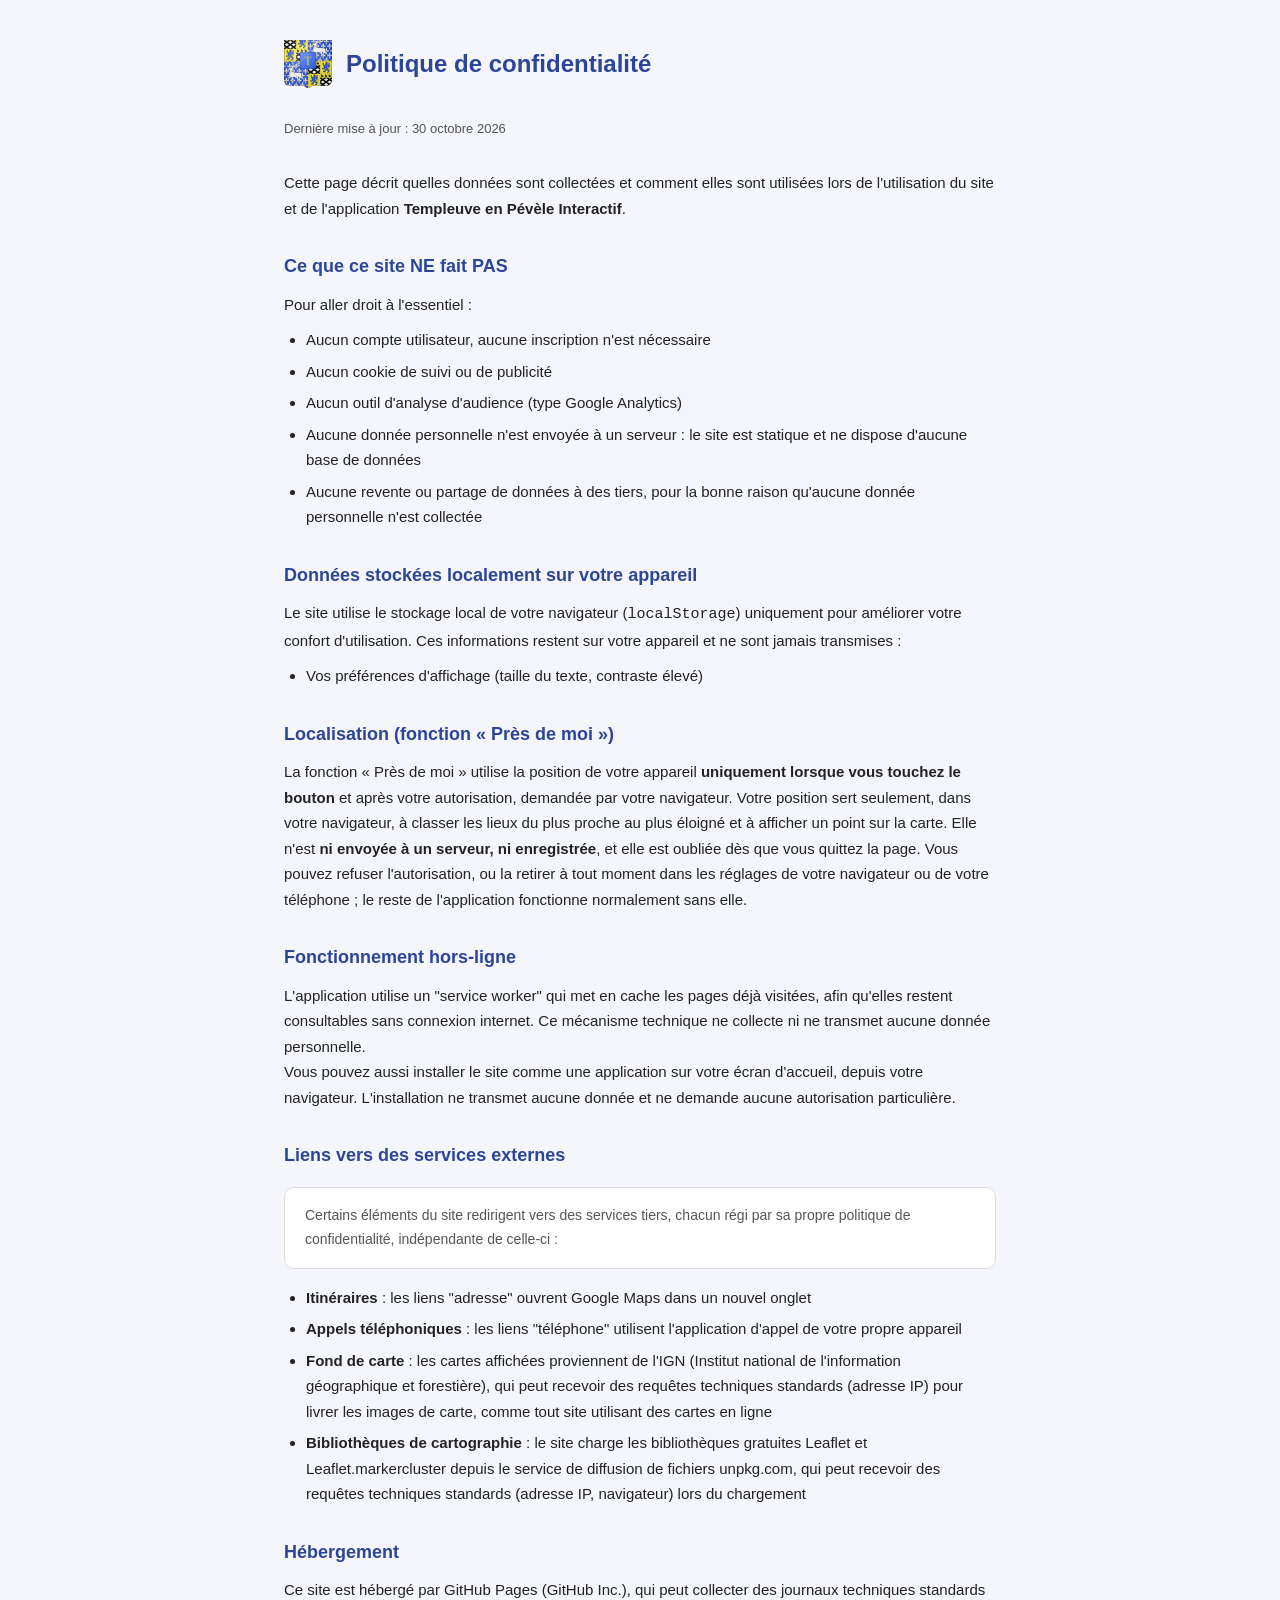
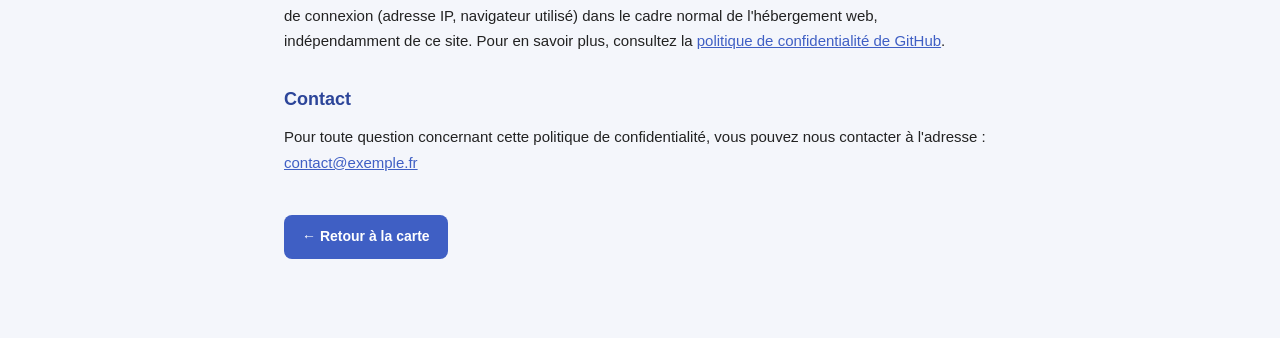
<file: confidentialite.html>
<!DOCTYPE html>
<html lang="fr">

<head>

    <meta charset="UTF-8">
    <meta name="viewport" content="width=device-width, initial-scale=1.0">

    <title>Politique de confidentialité — Templeuve en Pévèle Interactif</title>

    <link rel="icon" type="image/svg+xml" href="assets/favicon.svg">
    <link rel="alternate icon" href="assets/favicon-32.png">

    <style>

        :root{
            --couleur-principale: #3f5fc4;
            --couleur-principale-fonce: #2c4599;
            --couleur-texte: #222222;
            --couleur-texte-att: #555555;
            --couleur-fond: #f4f6fb;
            --couleur-bordure: #dddddd;
        }

        *{
            margin:0;
            padding:0;
            box-sizing:border-box;
        }

        body{
            font-family:"Segoe UI", Arial, sans-serif;
            background:var(--couleur-fond);
            color:var(--couleur-texte);
            line-height:1.7;
        }

        .conteneur{
            max-width:760px;
            margin:0 auto;
            padding:40px 24px 80px;
        }

        header{
            display:flex;
            align-items:center;
            gap:14px;
            margin-bottom:30px;
        }

        header img{
            width:48px;
            height:48px;
        }

        h1{
            color:var(--couleur-principale-fonce);
            font-size:24px;
        }

        .maj{
            color:var(--couleur-texte-att);
            font-size:13px;
            margin-bottom:30px;
        }

        h2{
            color:var(--couleur-principale-fonce);
            font-size:18px;
            margin:30px 0 10px;
        }

        p, li{
            color:var(--couleur-texte);
            font-size:15px;
        }

        ul{
            margin:10px 0 10px 22px;
        }

        li{
            margin-bottom:6px;
        }

        a{
            color:var(--couleur-principale);
        }

        .retour{
            display:inline-block;
            margin-top:40px;
            padding:10px 18px;
            background:var(--couleur-principale);
            color:white;
            text-decoration:none;
            border-radius:8px;
            font-weight:bold;
            font-size:14px;
        }

        .retour:hover{
            background:var(--couleur-principale-fonce);
        }

        .encart{
            background:white;
            border:1px solid var(--couleur-bordure);
            border-radius:10px;
            padding:16px 20px;
            margin:16px 0;
            font-size:14px;
            color:var(--couleur-texte-att);
        }

    </style>

</head>

<body>

<div class="conteneur">

    <header>
        <img src="assets/blason-96.png" alt="Blason de Templeuve">
        <h1>Politique de confidentialité</h1>
    </header>

    <p class="maj">Dernière mise à jour : 30 octobre 2026</p>

    <p>
        Cette page décrit quelles données sont collectées et comment elles
        sont utilisées lors de l'utilisation du site et de l'application
        <strong>Templeuve en Pévèle Interactif</strong>.
    </p>

    <h2>Ce que ce site NE fait PAS</h2>

    <p>Pour aller droit à l'essentiel :</p>

    <ul>
        <li>Aucun compte utilisateur, aucune inscription n'est nécessaire</li>
        <li>Aucun cookie de suivi ou de publicité</li>
        <li>Aucun outil d'analyse d'audience (type Google Analytics)</li>
        <li>Aucune donnée personnelle n'est envoyée à un serveur : le site
            est statique et ne dispose d'aucune base de données</li>
        <li>Aucune revente ou partage de données à des tiers, pour la
            bonne raison qu'aucune donnée personnelle n'est collectée</li>
    </ul>

    <h2>Données stockées localement sur votre appareil</h2>

    <p>
        Le site utilise le stockage local de votre navigateur
        (<code>localStorage</code>) uniquement pour améliorer votre confort
        d'utilisation. Ces informations restent sur votre appareil et ne
        sont jamais transmises :
    </p>

    <ul>
        <li>Vos préférences d'affichage (taille du texte, contraste élevé)</li>
    </ul>

    <h2>Localisation (fonction « Près de moi »)</h2>

    <p>
        La fonction « Près de moi » utilise la position de votre appareil
        <strong>uniquement lorsque vous touchez le bouton</strong> et après
        votre autorisation, demandée par votre navigateur. Votre position
        sert seulement, dans votre navigateur, à classer les lieux du plus
        proche au plus éloigné et à afficher un point sur la carte. Elle
        n'est <strong>ni envoyée à un serveur, ni enregistrée</strong>, et
        elle est oubliée dès que vous quittez la page. Vous pouvez refuser
        l'autorisation, ou la retirer à tout moment dans les réglages de
        votre navigateur ou de votre téléphone ; le reste de l'application
        fonctionne normalement sans elle.
    </p>

    <h2>Fonctionnement hors-ligne</h2>

    <p>
        L'application utilise un "service worker" qui met en cache les
        pages déjà visitées, afin qu'elles restent consultables sans
        connexion internet. Ce mécanisme technique ne collecte ni ne
        transmet aucune donnée personnelle.
    </p>

    <p>
        Vous pouvez aussi installer le site comme une application sur votre
        écran d'accueil, depuis votre navigateur. L'installation ne transmet
        aucune donnée et ne demande aucune autorisation particulière.
    </p>

    <h2>Liens vers des services externes</h2>

    <div class="encart">
        Certains éléments du site redirigent vers des services tiers,
        chacun régi par sa propre politique de confidentialité,
        indépendante de celle-ci :
    </div>

    <ul>
        <li><strong>Itinéraires</strong> : les liens "adresse" ouvrent
            Google Maps dans un nouvel onglet</li>
        <li><strong>Appels téléphoniques</strong> : les liens "téléphone"
            utilisent l'application d'appel de votre propre appareil</li>
        <li><strong>Fond de carte</strong> : les cartes affichées
            proviennent de l'IGN (Institut national de l'information
            géographique et forestière), qui peut recevoir des requêtes
            techniques standards (adresse IP) pour livrer les images de
            carte, comme tout site utilisant des cartes en ligne</li>
        <li><strong>Bibliothèques de cartographie</strong> : le site charge
            les bibliothèques gratuites Leaflet et Leaflet.markercluster
            depuis le service de diffusion de fichiers unpkg.com, qui peut
            recevoir des requêtes techniques standards (adresse IP,
            navigateur) lors du chargement</li>
    </ul>

    <h2>Hébergement</h2>

    <p>
        Ce site est hébergé par GitHub Pages (GitHub Inc.), qui peut
        collecter des journaux techniques standards de connexion
        (adresse IP, navigateur utilisé) dans le cadre normal de
        l'hébergement web, indépendamment de ce site. Pour en savoir
        plus, consultez la
        <a href="https://docs.github.com/en/site-policy/privacy-policies/github-general-privacy-statement" target="_blank" rel="noopener noreferrer">politique de confidentialité de GitHub</a>.
    </p>

    <h2>Contact</h2>

    <p>
        Pour toute question concernant cette politique de confidentialité,
        vous pouvez nous contacter à l'adresse :
        <!-- METS ICI UNE VRAIE ADRESSE DE CONTACT -->
        <a href="mailto:templeuveinteractif@gmail.com">contact@exemple.fr</a>
    </p>

    <a href="index.html" class="retour">← Retour à la carte</a>

</div>

</body>

</html>
</file>
